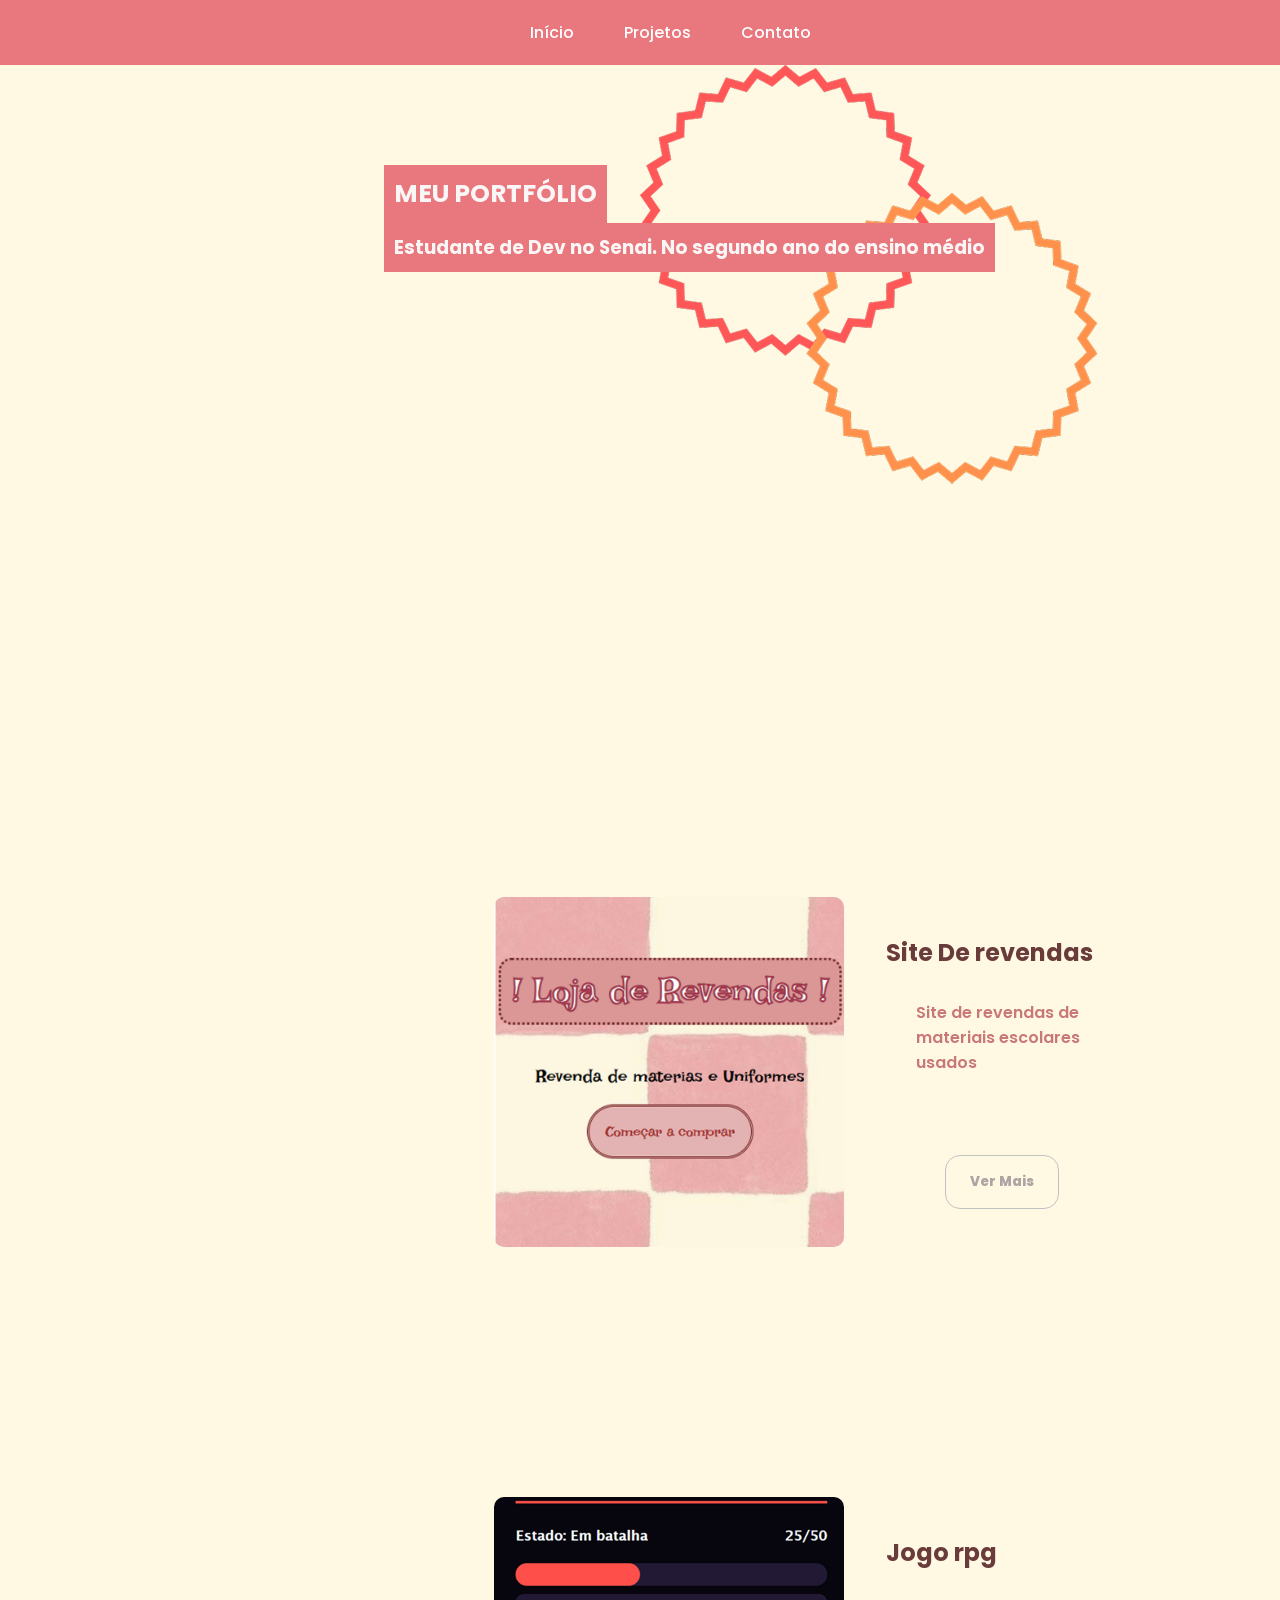
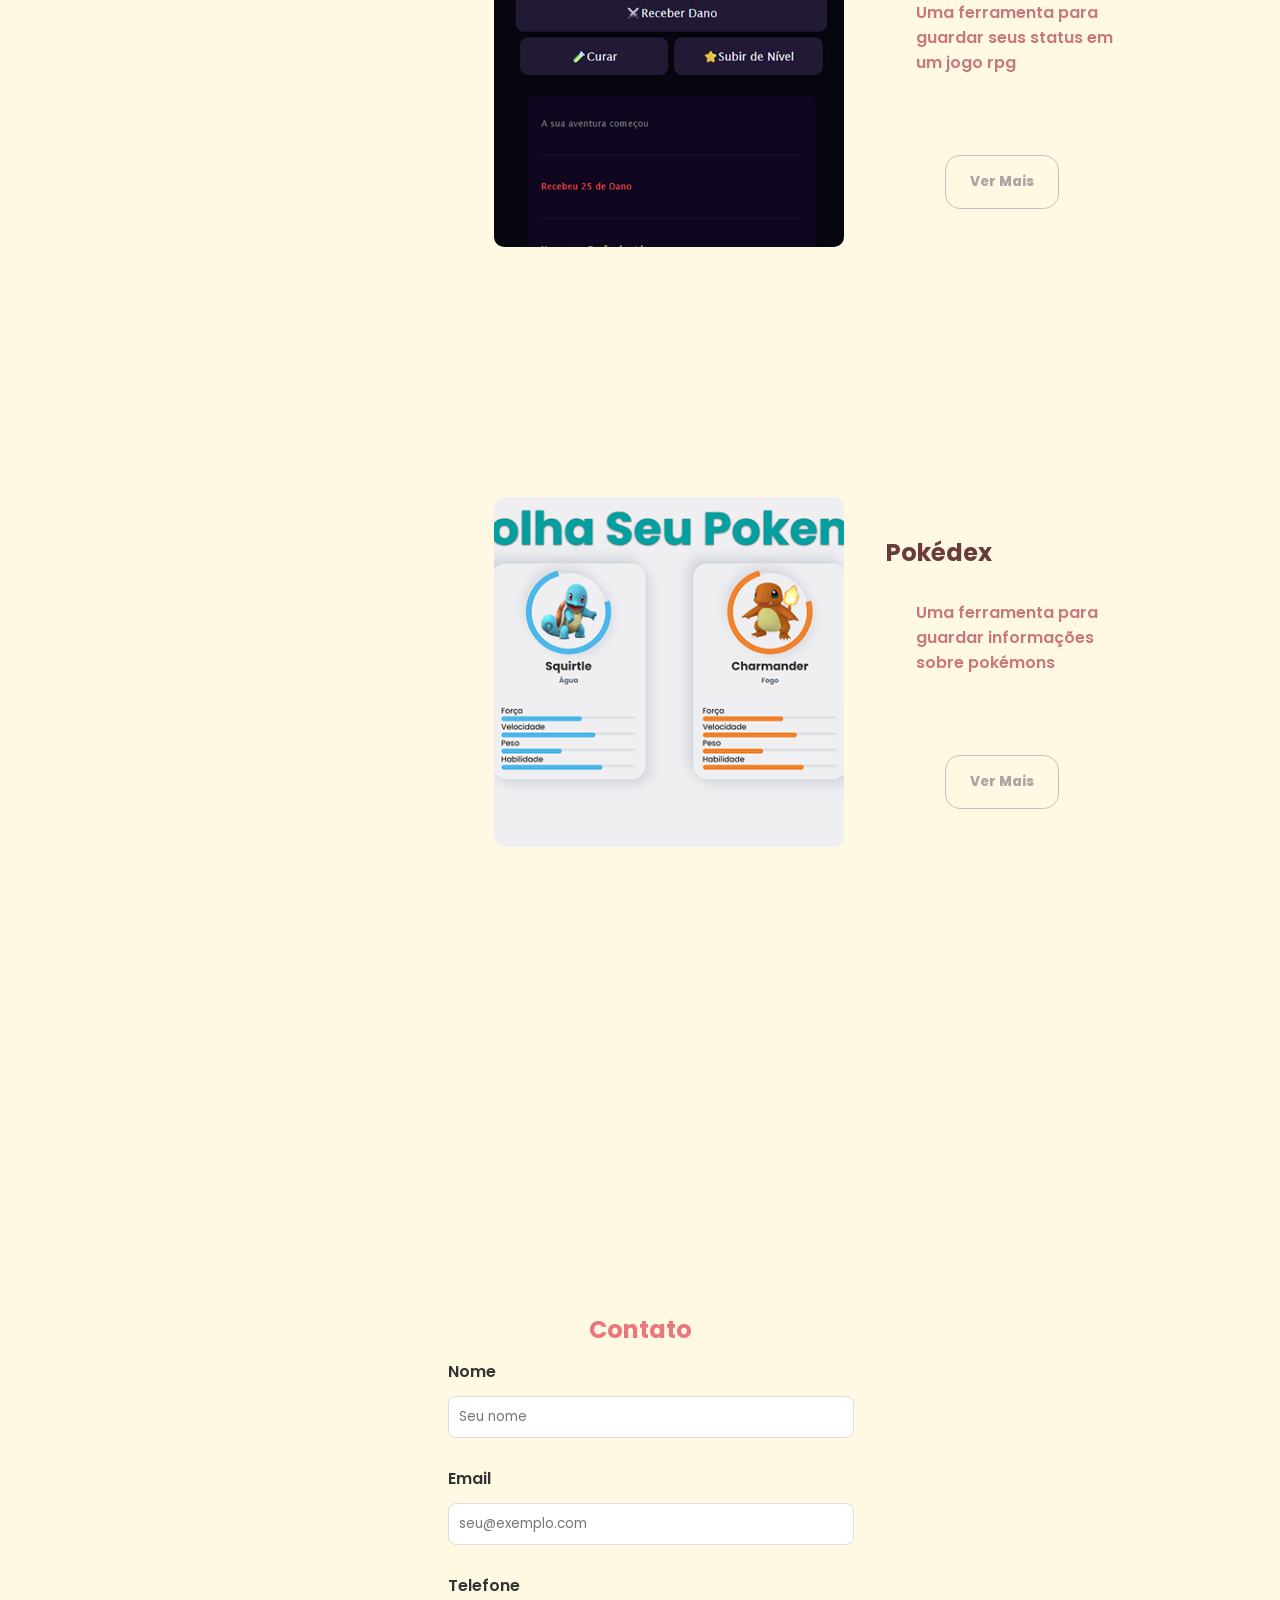
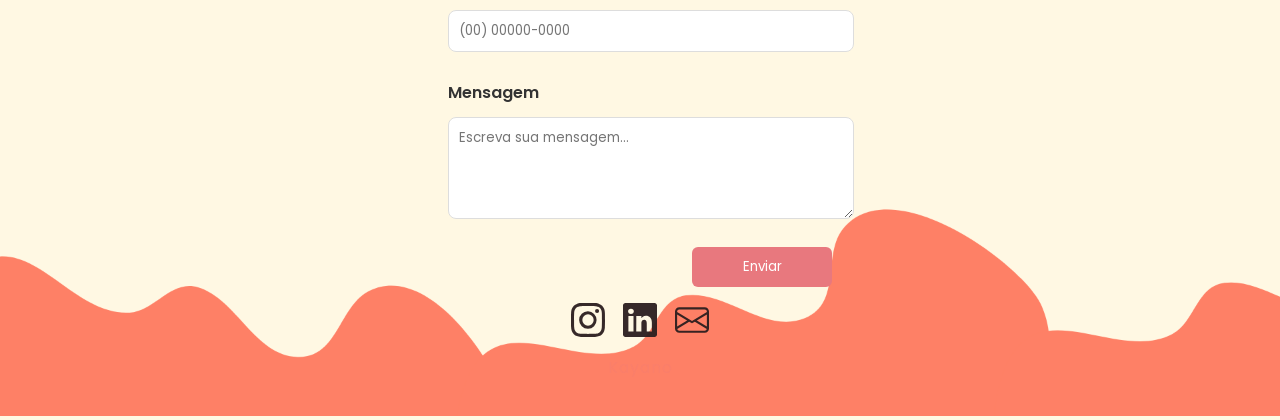
<file: index.html>
﻿<!DOCTYPE html>
<html lang="pt-br">

<head>
  <meta charset="UTF-8">
  <meta name="viewport" content="width=device-width, initial-scale=1.0">
  <link rel="preconnect" href="https://fonts.googleapis.com">
  <link rel="preconnect" href="https://fonts.gstatic.com" crossorigin>
  <link href="https://fonts.googleapis.com/css2?family=Poppins:wght@400;700&display=swap" rel="stylesheet">
  <link rel="stylesheet" href="style.css">
  <title>Portifolio</title>
</head>

<body>
  <nav class="Menu">
    <ul>
      <li><a href="index.html">Início</a></li>
      <li><a href="#Yeahhh">Projetos</a></li>
      <li><a href="#contato">Contato</a></li>
    </ul>
  </nav>
  <header class="Portifolio">
    <img class="circulo-fundo" src="img/CirculoZnho.png" alt="">

    <div class="container">
      <h1>Meu Portfólio</h1>
      <h3>Estudante de Dev no Senai. No segundo ano do ensino médio</h3>
  </header>

  </div>

<section id="Yeahhh" class="help">
    <article class="card">
    <img src="img/Captura de tela 2026-06-09 143531 1@2x (1).png" alt="">
    <div>
      <h2> Site De revendas</h2>
      <p> Site de revendas de materiais escolares usados</p>
      <a href="https://github.com/ymdntsk/Mobile">
      <button class="botaoooo" id="tess">Ver Mais</button>
      </a>
    </div>
  </article>

    <article class="card">
    <img src="img/Jogo.png" alt="">
    <div>
      <h2> Jogo rpg</h2>
      <p> Uma ferramenta para guardar seus status em um jogo rpg</p>
      <a href="https://github.com/ymdntsk/interface">
      <button class="botaoooo">Ver Mais</button>
      </a>
    </div>
  </article>


    <article class="card">
    <img src="img/poemon.png " alt="">
    <div>
      <h2> Pokédex</h2>
      <p> Uma ferramenta para guardar informações sobre pokémons</p>
      <a href="https://github.com/ymdntsk/pokemon">
      <button class="botaoooo">Ver Mais</button></a>
    </div>
  </article>

</section>

  <footer>
    <img src="img/Design sem nome (4).png" alt="">
  </footer>

  <!-- Seção de Contato -->
  <section id="contato" style="padding:40px 20px;">
    <div class="contact-wrapper">
      <h2>Contato</h2>

      <form class="contact-form" action="#" method="post">
        <label for="nome">Nome</label>
        <input type="text" id="nome" name="nome" placeholder="Seu nome" required>

        <label for="email">Email</label>
        <input type="email" id="email" name="email" placeholder="seu@exemplo.com" required>

        <label for="telefone">Telefone</label>
        <input type="tel" id="telefone" name="telefone" placeholder="(00) 00000-0000">

        <label for="mensagem">Mensagem</label>
        <textarea id="mensagem" name="mensagem" rows="4" placeholder="Escreva sua mensagem..."></textarea>

        <button type="submit" class="submit-btn .poppins-regular">Enviar</button>
      </form>
      <div class="socials">
        <div class="social-row">
          <a href="https://instagram.com/" target="_blank" aria-label="Instagram" class="social-link">
<svg xmlns="http://www.w3.org/2000/svg" width="16" height="16" fill="currentColor" class="bi bi-instagram" viewBox="0 0 16 16">
  <path d="M8 0C5.829 0 5.556.01 4.703.048 3.85.088 3.269.222 2.76.42a3.9 3.9 0 0 0-1.417.923A3.9 3.9 0 0 0 .42 2.76C.222 3.268.087 3.85.048 4.7.01 5.555 0 5.827 0 8.001c0 2.172.01 2.444.048 3.297.04.852.174 1.433.372 1.942.205.526.478.972.923 1.417.444.445.89.719 1.416.923.51.198 1.09.333 1.942.372C5.555 15.99 5.827 16 8 16s2.444-.01 3.298-.048c.851-.04 1.434-.174 1.943-.372a3.9 3.9 0 0 0 1.416-.923c.445-.445.718-.891.923-1.417.197-.509.332-1.09.372-1.942C15.99 10.445 16 10.173 16 8s-.01-2.445-.048-3.299c-.04-.851-.175-1.433-.372-1.941a3.9 3.9 0 0 0-.923-1.417A3.9 3.9 0 0 0 13.24.42c-.51-.198-1.092-.333-1.943-.372C10.443.01 10.172 0 7.998 0zm-.717 1.442h.718c2.136 0 2.389.007 3.232.046.78.035 1.204.166 1.486.275.373.145.64.319.92.599s.453.546.598.92c.11.281.24.705.275 1.485.039.843.047 1.096.047 3.231s-.008 2.389-.047 3.232c-.035.78-.166 1.203-.275 1.485a2.5 2.5 0 0 1-.599.919c-.28.28-.546.453-.92.598-.28.11-.704.24-1.485.276-.843.038-1.096.047-3.232.047s-2.39-.009-3.233-.047c-.78-.036-1.203-.166-1.485-.276a2.5 2.5 0 0 1-.92-.598 2.5 2.5 0 0 1-.6-.92c-.109-.281-.24-.705-.275-1.485-.038-.843-.046-1.096-.046-3.233s.008-2.388.046-3.231c.036-.78.166-1.204.276-1.486.145-.373.319-.64.599-.92s.546-.453.92-.598c.282-.11.705-.24 1.485-.276.738-.034 1.024-.044 2.515-.045zm4.988 1.328a.96.96 0 1 0 0 1.92.96.96 0 0 0 0-1.92m-4.27 1.122a4.109 4.109 0 1 0 0 8.217 4.109 4.109 0 0 0 0-8.217m0 1.441a2.667 2.667 0 1 1 0 5.334 2.667 2.667 0 0 1 0-5.334"/>
</svg>
          </a>
          <a href="https://www.linkedin.com/" target="_blank" aria-label="LinkedIn" class="social-link">
            <svg xmlns="http://www.w3.org/2000/svg" width="16" height="16" fill="currentColor" class="bi bi-linkedin" viewBox="0 0 16 16">
  <path d="M0 1.146C0 .513.526 0 1.175 0h13.65C15.474 0 16 .513 16 1.146v13.708c0 .633-.526 1.146-1.175 1.146H1.175C.526 16 0 15.487 0 14.854zm4.943 12.248V6.169H2.542v7.225zm-1.2-8.212c.837 0 1.358-.554 1.358-1.248-.015-.709-.52-1.248-1.342-1.248S2.4 3.226 2.4 3.934c0 .694.521 1.248 1.327 1.248zm4.908 8.212V9.359c0-.216.016-.432.08-.586.173-.431.568-.878 1.232-.878.869 0 1.216.662 1.216 1.634v3.865h2.401V9.25c0-2.22-1.184-3.252-2.764-3.252-1.274 0-1.845.7-2.165 1.193v.025h-.016l.016-.025V6.169h-2.4c.03.678 0 7.225 0 7.225z"/>
</svg>
          </a>
          <a href="mailto:seuemail@example.com" aria-label="Email" class="social-link">
           <svg xmlns="http://www.w3.org/2000/svg" width="16" height="16" fill="currentColor" class="bi bi-envelope" viewBox="0 0 16 16">
  <path d="M0 4a2 2 0 0 1 2-2h12a2 2 0 0 1 2 2v8a2 2 0 0 1-2 2H2a2 2 0 0 1-2-2zm2-1a1 1 0 0 0-1 1v.217l7 4.2 7-4.2V4a1 1 0 0 0-1-1zm13 2.383-4.708 2.825L15 11.105zm-.034 6.876-5.64-3.471L8 9.583l-1.326-.795-5.64 3.47A1 1 0 0 0 2 13h12a1 1 0 0 0 .966-.741M1 11.105l4.708-2.897L1 5.383z"/>
</svg>
          </a>
        </div>
        <p class="social-name">Kayano</p>
      </div>
    </div>
  </section>

</body>

</html>
</file>
<file: style.css>
* {

    margin: 0;
    padding: 0;
}


body {
    background-color: #FFF8E3;
    position: relative;
    width: 100vw;
    min-height: 100vh;
    overflow-x: hidden;
}

.circulo-fundo {
    position: absolute;
    top: 10;
    left: 50%;
    z-index: -1;
    /* fica atrás do texto */
}

.container {
    position: relative;
    z-index: 1;
    /* fica na frente */
    bottom: -100px;
    left: 30vw;

}

h1,
h3 {
    font-family: 'Poppins', sans-serif;
    background-color: #E8787E;
    width: fit-content;
    padding: 10px;
    color: rgb(251, 246, 246);
}


footer {
    position: absolute;
    bottom: 0;
    width: 100vw;
    z-index: -1;
}

footer img {
    width: 100%;
    position: relative;
    z-index: -1;
}


#buttonidk {
    position: absolute;
    z-index: 2;
    top: 350px;
    left: 50%;
    transform: translateX(-50%);
    display: inline-block;
    padding: 12px 24px;
    background-color: #E8787E;
    color: white;
    text-decoration: none;
    border-radius: 60px;
    font-family: 'Poppins', sans-serif;
}

nav.Menu {
    position: sticky;
    top: 0;
    left: 0;
    width: 100%;
    background-color: #E8787E;
    z-index: 2;
    padding: 15px 30px;
    display: flex;
    justify-content: center;


}

nav.Menu ul {
    display: flex;
    list-style: none;
    gap: 30px;
}

nav.Menu li {
    margin: 0;
}

nav.Menu a {
    position: static !important;
    top: auto !important;
    left: auto !important;
    transform: none !important;
    background-color: transparent;
    color: white;
    text-decoration: none;
    border-radius: 0;
    padding: 5px 10px;
    font-family: 'Poppins', sans-serif;
    font-weight: 500;
    display: inline-block;
    display: flex;

}



/* Estilos para seção de contato */
#contato {

    color: #333;
    padding: 40px 20px;
    margin-top: 300px;
    width: 30%;
    
    border-radius: 10px;
    position: relative;
    z-index: 10;
    margin-left: auto;
    margin-right: auto;

}

.contact-wrapper {
    max-width: 900px;
    margin: 0 auto;
}

.contact-wrapper h2 {
    font-family: 'Poppins', sans-serif;
    color: #E8787E;
    display: flex;
    justify-content: center;
}

.contact-form {
    display: flex;
    flex-direction: column;
    gap: 12px;
    margin-top: 12px;
}

.contact-form label {
    display: block;
    font-weight: 600;
    font-family: 'Poppins', sans-serif;
}

.contact-form input, .contact-form textarea {
    padding: 10px;
    border: 1px solid #ddd;
    border-radius: 8px;
    font-family: 'Poppins', sans-serif;
    width: 100%;
    margin-bottom: 16px;
}



.submit-btn {
    background: #E8787E;
    color: #fff;
    border: none;
    padding: 10px 16px;
    border-radius: 6px;
    cursor: pointer;
    width: 140px;
    font-family: 'Poppins', sans-serif;
    display: flex;
    justify-content: center;
    align-self: flex-end;
}

.submit-btn:hover {
    opacity: 0.95;
}

h1{
    font-size: 25px;
    text-transform: uppercase;
}

nav.Menu a:hover {
    background-color: rgba(255, 255, 255, 0.2);
    border-radius: 5px;
}


/* icones */
.socials{
  display:flex;
  flex-direction:column;
  align-items:center;
  gap:8px;
  margin-top:16px;
}

.social-row{
  display:flex;
  gap:18px;
  align-items:center;
}

.social-link svg{
  width:34px;
  height:34px;
  fill:#2c1e1f;
  opacity:0.95;
  transition:opacity .15s, transform .15s;
}

.social-link:hover svg{
  opacity:1;
  transform:translateY(-2px);
}

.social-name{
  font-family: 'Poppins', sans-serif;
  color:#E8787E;
  opacity:0.18;
  margin-top:6px;
  letter-spacing:1px;
}
article{
 box-sizing: border-box;
 margin: 0px;
 font-family: 'Poppins', sans-serif;

 height: 600px;
 width: 700px;

 padding: 45px;
display: flex;
align-items: center;

}

article div{
    box-sizing: border-box;
    display: flex;
    align-items: center;
    margin-left: 22px;
}

article img{
    min-height: 350px;
    min-width: 350px;
    max-width: 350px;
    max-height: 350px;
    object-fit: cover;
    border-radius: 10px;
    margin: 20px;

}

.botaoooo{

    margin-top: 80px;
    color: rgb(175, 164, 164);
    padding: 16px 24px;
    border: solid 1px #c1c1c1;
   border-radius: 15px;
   background-color: transparent;
   font-family: 'Poppins', sans-serif;
   font-weight: 800;
       display: flex;
       justify-self: center;
       align-self: center;
       margin-left:59px ;

}

a{
    text-decoration: none;
}




#Yeahhh{
    display: flex;
    width: 100%;
    height: 100%;
    align-items: center;
    margin-top: 600px;
    flex-flow: column;


}

.help{
    display: flex;
    justify-content: space-evenly;
    width: 100%;
    height: 100%;
    align-items: center;
    
}


article div{
    display: flex;
    width: 70%;
    flex-wrap: wrap;
}

article div h2{
    box-sizing: border-box;
    align-content: first baseline;
    margin-bottom: 8px;
    color: #6a3b3b !important;
}

article div p{
    width: 200px;
    margin-left: 30px ;
    margin-top: 22px;
        color: #c97878 !important;
        font-weight: 520;
}

.card{
    width:33%;
    margin: right 0px;
}

.botaoooo:hover{
  transform:translateY(-4px);
  transition: 0.3s;
  background-color: #e8787e23;
  color: #7d3438;
  border: 1px solid #7d3438;
}
</file>
